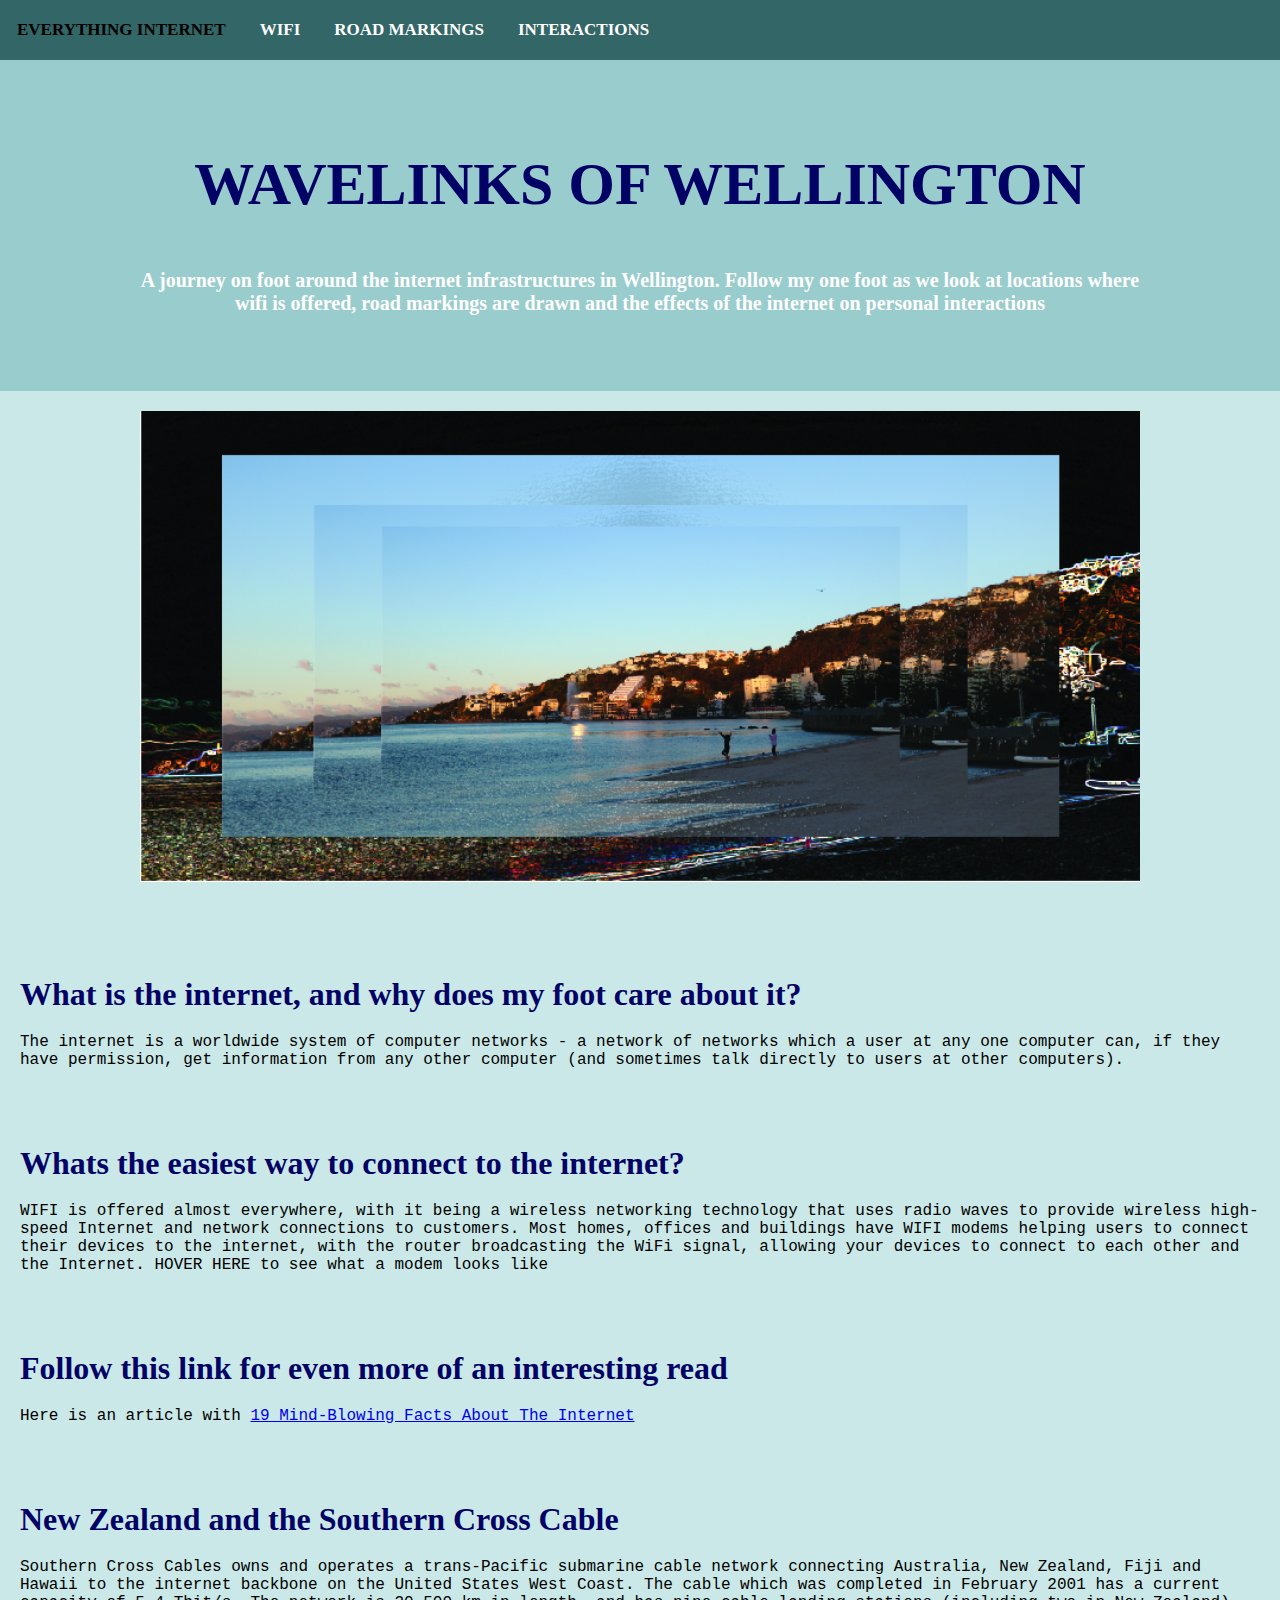
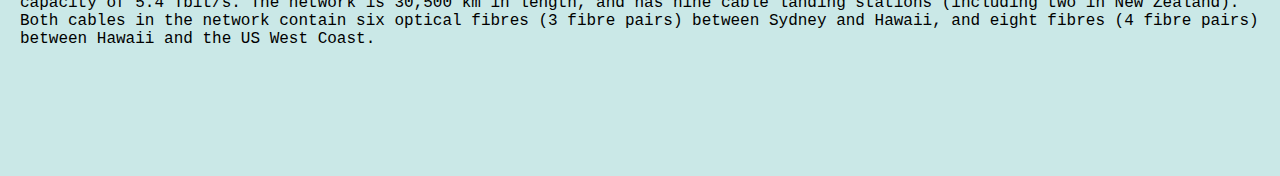
<file: index.html>
<!DOCTYPE HTML>

<html>

<head>

<div class="navbar">

	<meta http-equiv="Content-Type" content="text/html; charset=UTF-8" />
	<title>Wavelinks of Wellington</title>
	<link rel="stylesheet" type="text/css" href="css/style.css">
</head>

<body>

	<nav>
		<a href="index.html"> <span style="color:black">EVERYTHING INTERNET</span> </a>
		<a href="wifi.html">WIFI</a>
		<a href="roadm.html">ROAD MARKINGS</a>
		<a href="interactions.html">INTERACTIONS</a>
	</nav>

</div>

	<header>
		<section>
		<div class="main">
			<h2>WAVELINKS OF WELLINGTON</h2>
			<h6> A journey on foot around the internet infrastructures in Wellington. Follow my one foot as we look at locations where wifi is offered, road markings are drawn and the effects of the internet on personal interactions </h6>
		</div>
		</section>
	</header>
	
		<section>

				<div>
				<img src="img/wellyview2-100.jpg" class="center">
			</div>
	</section>

<br>
<br>
<br>

<h1> What is the internet, and why does my foot care about it? </h1>
<p> The internet is a worldwide system of computer networks - a network of networks which a user at any one computer can, if they have permission, get information from any other computer (and sometimes talk directly to users at other computers). </p>

<br>
<br>

<h1>Whats the easiest way to connect to the internet? </h1>
<p> WIFI is offered almost everywhere, with it being a wireless networking technology that uses radio waves to provide wireless high-speed Internet and network connections to customers. Most homes, offices and buildings have WIFI modems helping users to connect their devices to the internet, with the router broadcasting the WiFi signal, allowing your devices to connect to each other and the Internet. <span> HOVER HERE to see what a modem looks like </span>
<img class="modem1" src="img/modem1-100.jpg"  width="250" height="250" align="middle">
</p>

<br>
<br>

<h1> Follow this link for even more of an interesting read </h1>
<p> Here is an article with <a href="https://lifehacks.io/facts-about-the-internet/"> 19 Mind-Blowing Facts About The Internet</a> <p>

<br> 
<br>

<h1> New Zealand and the Southern Cross Cable </h1>
<p> Southern Cross Cables owns and operates a trans-Pacific submarine cable network connecting Australia, New Zealand, Fiji and Hawaii to the internet backbone on the United States West Coast. The cable which was completed in February 2001 has a current capacity of 5.4 Tbit/s. The network is 30,500 km in length, and has nine cable landing stations (including two in New Zealand). Both cables in the network contain six optical fibres (3 fibre pairs) between Sydney and Hawaii, and eight fibres (4 fibre pairs) between Hawaii and the US West Coast. </p>

<br>
<br>
<br>
<br>
<br>
<br>

</body>

</html>
</file>
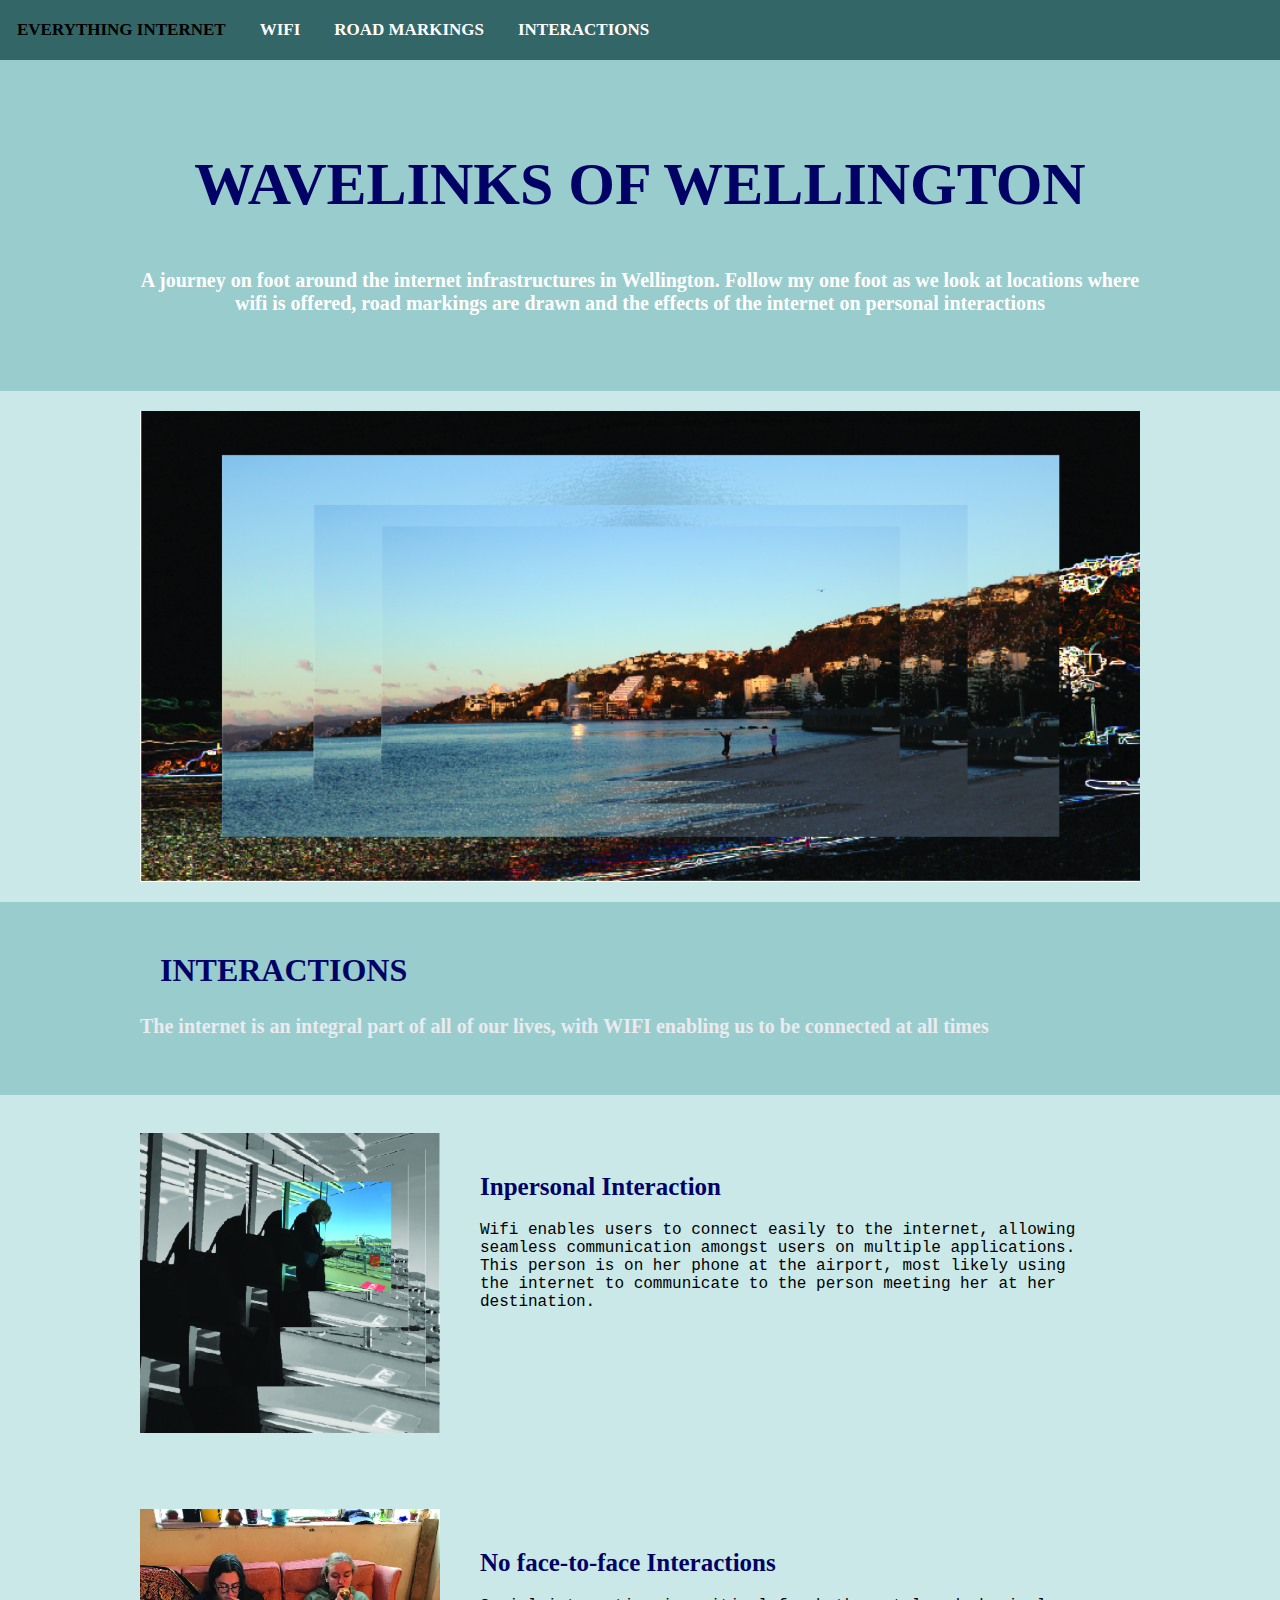
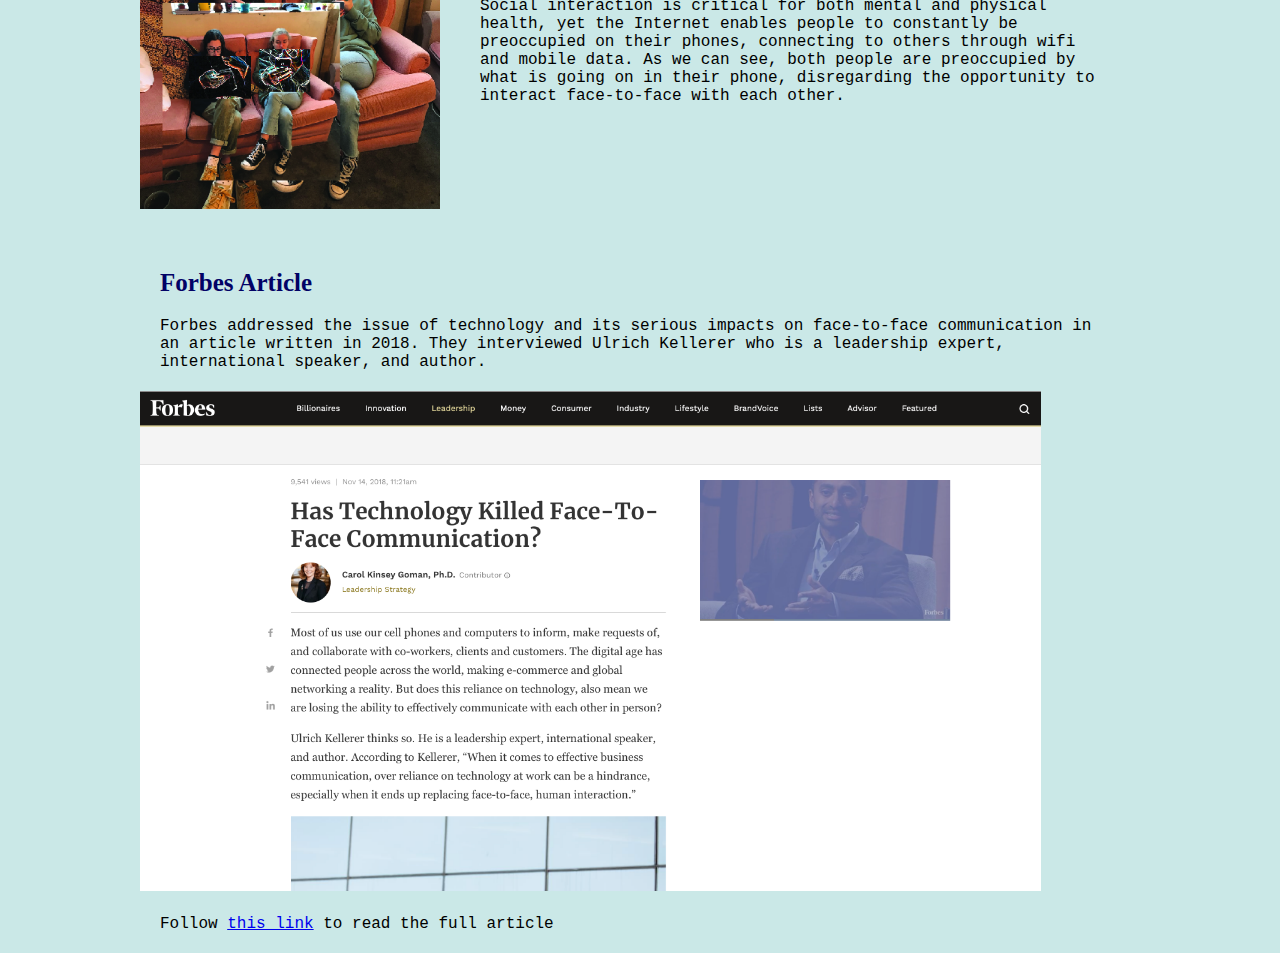
<file: interactions.html>
<!DOCTYPE HTML>

<html>

<head>

<div class="navbar">

	<meta http-equiv="Content-Type" content="text/html; charset=UTF-8" />
	<title>Wavelinks of Wellington</title>
	<link rel="stylesheet" type="text/css" href="css/style.css">
</head>

<body>


	<nav>
		<a href="index.html"> <span style="color:black">EVERYTHING INTERNET</span> </a>
		<a href="wifi.html">WIFI</a>
		<a href="roadm.html">ROAD MARKINGS</a>
		<a href="interactions.html">INTERACTIONS</a>
	</nav>

</div>	

	<header>
		<section>
		<div class="main">
			<h2>WAVELINKS OF WELLINGTON</h2>
			<h6> A journey on foot around the internet infrastructures in Wellington. Follow my one foot as we look at locations where wifi is offered, road markings are drawn and the effects of the internet on personal interactions </h6>
		</div>
		</section>
	</header>
	
		<section>

				<div>
				<img src="img/wellyview2-100.jpg" class="center">
			</div>
	</section>



	<header>
		<section>
			<h1>INTERACTIONS</h1>
			<h4>The internet is an integral part of all of our lives, with WIFI enabling us to be connected at all times </h4>
		</section>
	</header>

	<br>

	<section>
		<div class="g-row">
			<div class="g-30">
				<img src="img/interactions1-100.jpg">
			</div>
			<div class="g-70 padded">
				<h3>Inpersonal Interaction</h3>
				<p>Wifi enables users to connect easily to the internet, allowing seamless communication amongst users on multiple applications. This person is on her phone at the airport, most likely using the internet to communicate to the person meeting her at her destination. 


</p>
			</div>
		</div>
<br>
<br>
<br>
<br>
		<div class="g-row">
			<div class="g-30">
				<img src="img/interactions2-100.jpg">
			</div>
			<div class="g-70 padded">
				<h3>No face-to-face Interactions</h3>
				<p>Social interaction is critical for both mental and physical health, yet the Internet enables people to constantly be preoccupied on their phones, connecting to others through wifi and mobile data. As we can see, both people are preoccupied by what is going on in their phone, disregarding the opportunity to interact face-to-face with each other. 

</p>
			</div>
		</div>

<br>
<br>

	
<h3> Forbes Article </h3>	
<p> Forbes addressed the issue of technology and its serious impacts on face-to-face communication in an article written in 2018. They interviewed Ulrich Kellerer who is a leadership expert, international speaker, and author. </p>
<img src="img/forbes.jpg" height="500">

<p> Follow <a href="https://www.forbes.com/sites/carolkinseygoman/2018/11/14/has-technology-killed-face-to-face-communication/#db31f09a8ccc"> this link</a> to read the full article <p>

	</section>



</body>

</html>
</file>
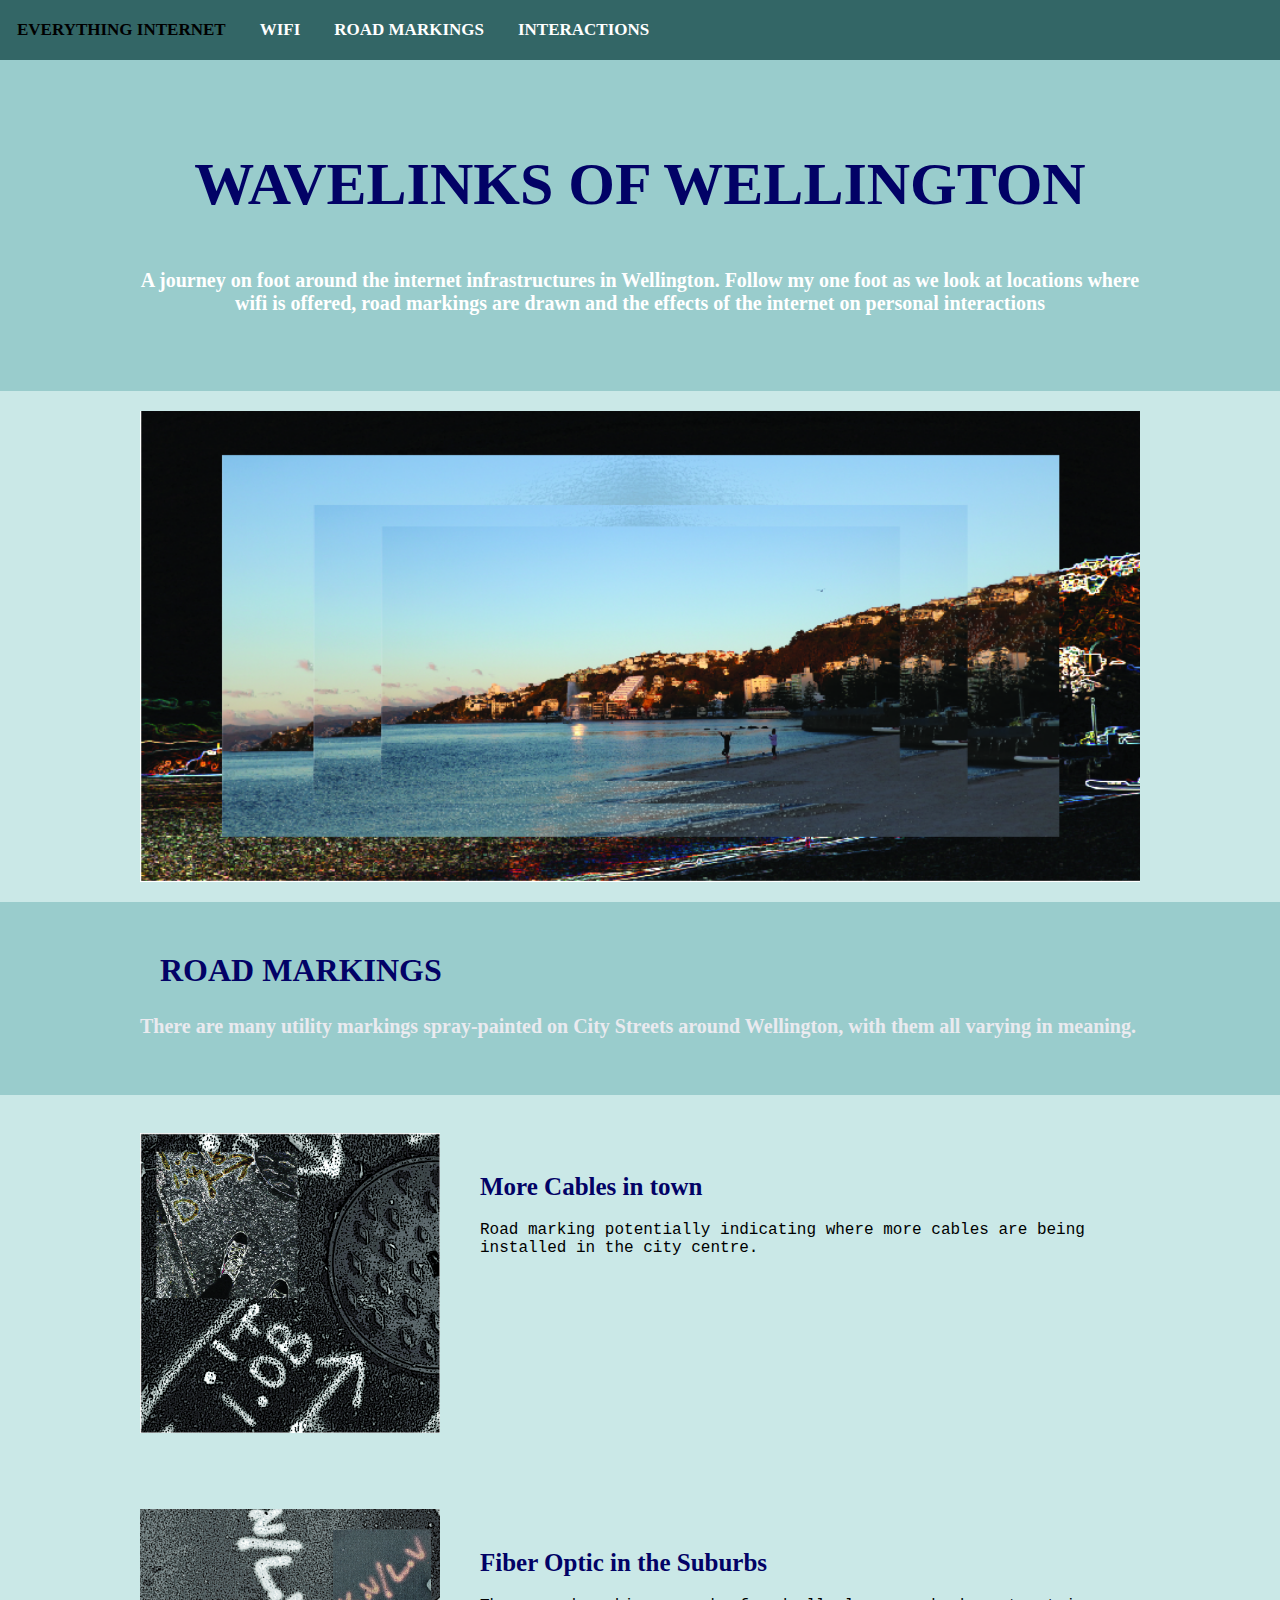
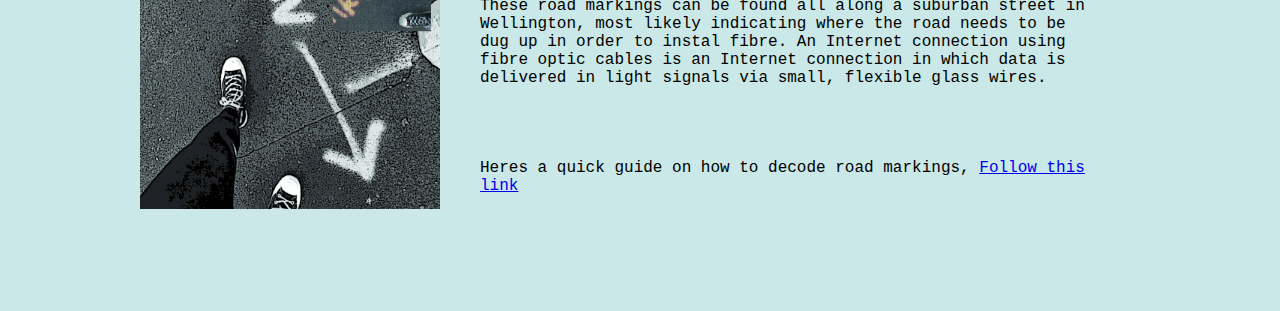
<file: roadm.html>
<!DOCTYPE HTML>

<html>

<head>

<div class="navbar">

	<meta http-equiv="Content-Type" content="text/html; charset=UTF-8" />
	<title>Wavelinks of Wellington</title>
	<link rel="stylesheet" type="text/css" href="css/style.css">
</head>

<body>
	<nav>
		<a href="index.html"> <span style="color:black">EVERYTHING INTERNET</span> </a>
		<a href="wifi.html">WIFI</a>
		<a href="roadm.html">ROAD MARKINGS</a>
		<a href="interactions.html">INTERACTIONS</a>
	</nav>

</div>
	
	<header>
		<section>
		<div class="main">
			<h2>WAVELINKS OF WELLINGTON</h2>
			<h6> A journey on foot around the internet infrastructures in Wellington. Follow my one foot as we look at locations where wifi is offered, road markings are drawn and the effects of the internet on personal interactions </h6>
		</div>
		</section>
	</header>
	
		<section>

				<div>
				<img src="img/wellyview2-100.jpg" class="center">
			</div>
	</section>



	<header>
		<section>
			<h1>ROAD MARKINGS</h1>
			<h4>There are many utility markings spray-painted on City Streets around Wellington, with them all varying in meaning. </h4>
		</section>
	</header>

	<br>

	<section>
		<div class="g-row">
			<div class="g-30">
				<img src="img/roadm1-100.jpg">
			</div>
			<div class="g-70 padded">
				<h3>More Cables in town</h3>
				<p>Road marking potentially indicating where more cables are being installed in the city centre.

</p>
			</div>
		</div>
<br>
<br>
<br>
<br>
		<div class="g-row">
			<div class="g-30">
				<img src="img/roadm2-100.jpg">
			</div>
			<div class="g-70 padded">
				<h3>Fiber Optic in the Suburbs</h3>
				<p>These road markings can be found all along a suburban street in Wellington, most likely indicating where the road needs to be dug up in order to instal fibre. An Internet connection using fibre optic cables is an Internet connection in which data is delivered in light signals via small, flexible glass wires.
<br>
<br>
<br>
<br>
<br>
Heres a quick guide on how to decode road markings, <a href="https://99percentinvisible.org/article/colorful-language-decoding-utility-markings-spray-painted-on-city-streets/">Follow this link</a>
</p>
			</div>
		</div>

	
	</section>
	
	<br>
	<br>

<p> </p




</body>

</html>
</file>
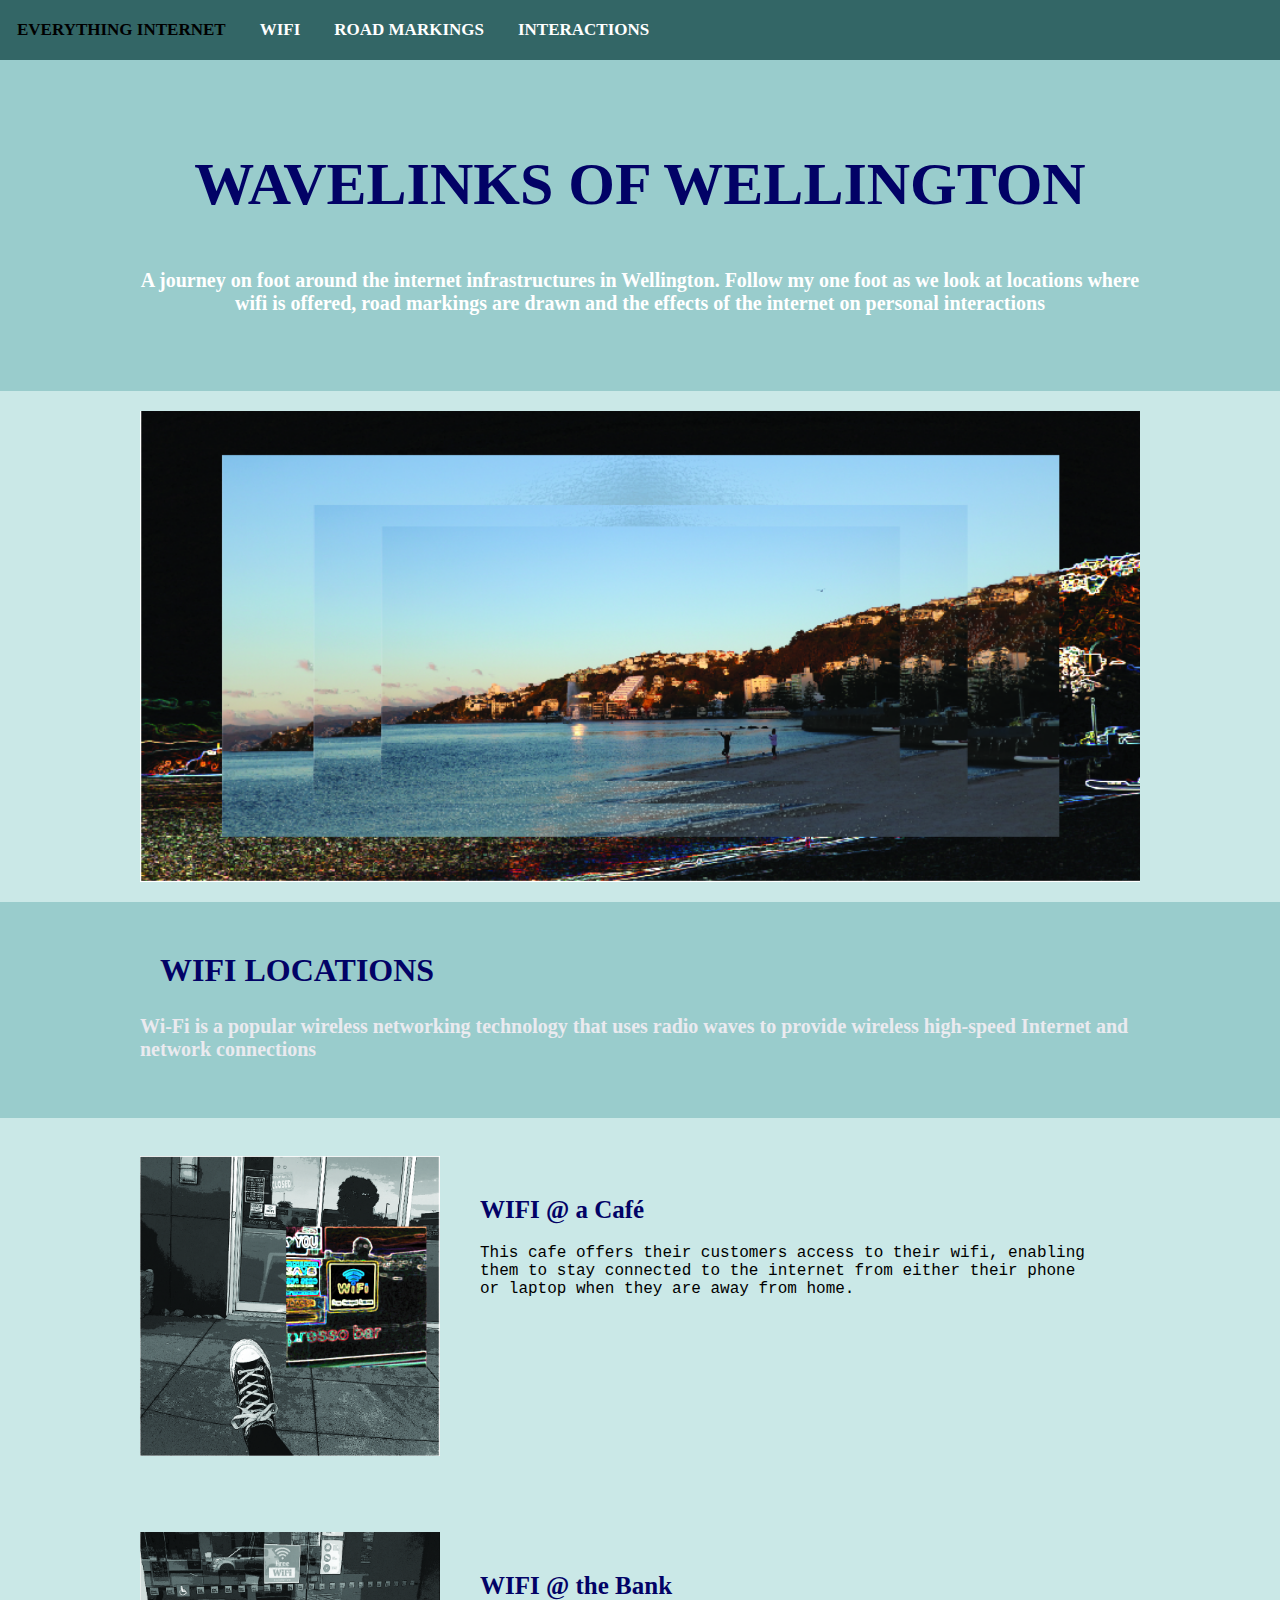
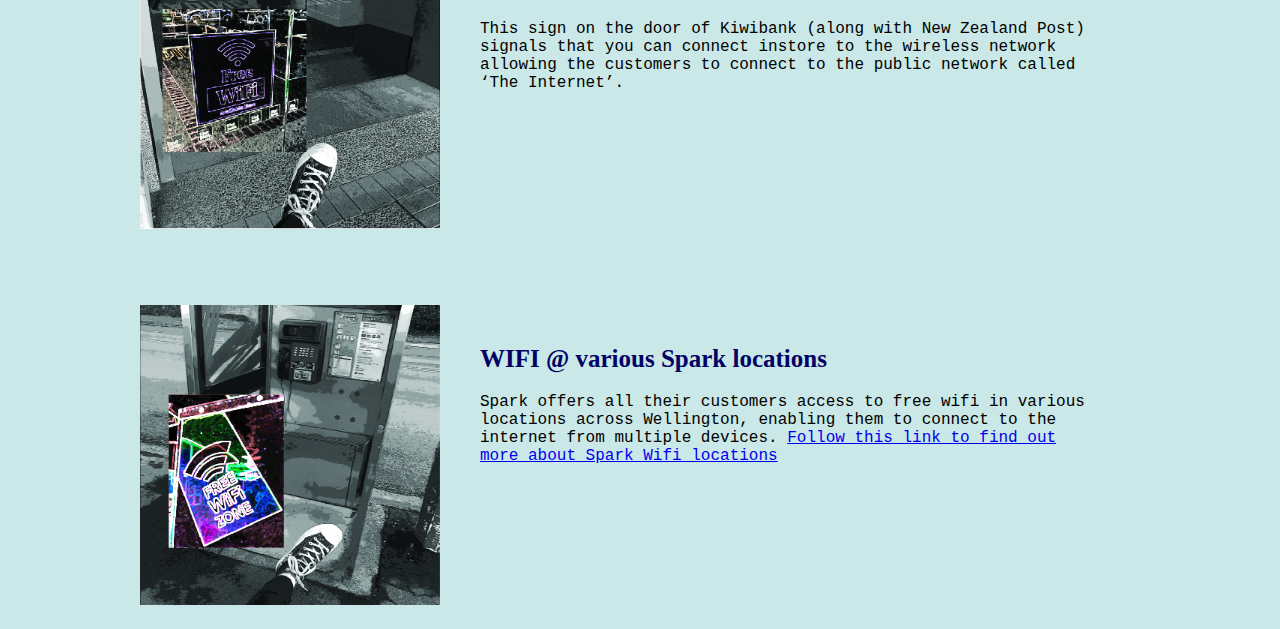
<file: wifi.html>
<!DOCTYPE HTML>

<html>

<head>

<div class="navbar">

	<meta http-equiv="Content-Type" content="text/html; charset=UTF-8" />
	<title>Wavelinks of Wellington</title>
	<link rel="stylesheet" type="text/css" href="css/style.css">
</head>

<body>

	<nav>
		<a href="index.html"> <span style="color:black">EVERYTHING INTERNET</span> </a>
		<a href="wifi.html">WIFI</a>
		<a href="roadm.html">ROAD MARKINGS</a>
		<a href="interactions.html">INTERACTIONS</a>
	</nav>

</div>	

	<header>
		<section>
		<div class="main">
			<h2>WAVELINKS OF WELLINGTON</h2>
			<h6> A journey on foot around the internet infrastructures in Wellington. Follow my one foot as we look at locations where wifi is offered, road markings are drawn and the effects of the internet on personal interactions </h6>
		</div>
		</section>
	</header>
	
		<section>

				<div>
				<img src="img/wellyview2-100.jpg" class="center">
			</div>
	</section>




	<header>
		<section>
			<h1>WIFI LOCATIONS</h1>
			<h4>Wi-Fi is a popular wireless networking technology that uses radio waves to provide wireless high-speed Internet and network connections </h4>
		</section>
	</header>
	
	<br>

	<section>
		<div class="g-row">
			<div class="g-30">
				<img src="img/wifi1-100.jpg">
			</div>
			<div class="g-70 padded">
				<h3>WIFI @ a Café</h3>
				<p>This cafe offers their customers access to their wifi, enabling them to stay connected to the internet from either their phone or laptop when they are away from home.
</p>
			</div>
		</div>
<br>
<br>
<br>
<br>
		<div class="g-row">
			<div class="g-30">
				<img src="img/wifi2-100.jpg">
			</div>
			<div class="g-70 padded">
				<h3>WIFI @ the Bank</h3>
				<p>This sign on the door of Kiwibank (along with New Zealand Post) signals that you can connect instore to the wireless network allowing the customers to connect to the public network called ‘The Internet’.
</p>
			</div>
		</div>
<br>
<br>
<br>
<br>
		<div class="g-row">
			<div class="g-30">
				<img src="img/wifi3-100.jpg">
			</div>
			<div class="g-70 padded">
				<h3>WIFI @ various Spark locations</h3>
				<p>Spark offers all their customers access to free wifi in various locations across Wellington, enabling them to connect to the internet from multiple devices. <a href="https://www.spark.co.nz/help/get-more/wifi-hotspots/find-free-wifi/"> Follow this link to find out more about Spark Wifi locations </a> </p>
</p>

			</div>
		</div>

	
	</section>




</body>

</html>
</file>
<file: css/style.css>
*{
	box-sizing: border-box; 
}

body{
	margin: 0px;
	font-family: sans-serif;
}

section{
	max-width: 1000px;
	margin-left: auto;
	margin-right: auto;
	margin-top: 20px;
	margin-bottom: 20px;
}

header{
	background-color: #99cccc;
	color: white; 
	padding-top: 30px;
	padding-bottom: 30px;
}

nav{
	width: 100%;
	height: 60px;
	background-color: #336666;
}

nav a, nav h3{
	float: left;
	margin: 0px;
	line-height: 60px;
	margin-left: 1em;
	margin-right: 1em;
	text-decoration: none;
	color: white;
	font-family: Georgia;
	font-size: 17px;
	font-weight: bold;
}

nav a:hover{
	text-decoration: underline; 
}



/* Simple grid */
.g-row{
	width: 100%;
	overflow: hidden;
}

.g-row img{
	width: 100%; 
}

.g-50{
	width: 50%;
	float: left;
}

.g-30{
	width: 30%;
	float: left;
}

.g-70{
	width: 70%;
	float: left;
}


.show{
	border: 1px solid blue;
	padding: 2px;
}

.padded{
	padding: 20px; 
}



.center {
  display: block;
  margin-left: auto;
  margin-right: auto;
  width: 100%;
}

h2 {
font-size: 60px;
font-family: Georgia;
text-align: center;
color: #020266;
font-weight: bold;
}

body {
background-color: #cae8e7;
}

h6 {
font-size: 20px;
font-family: Lucida Console;
text-align: center;
color: white;
}

p {
font-size: 16px;
font-family: Courier;
margin: 20px;
}

h4 {
font-size: 20px;
font-family: Lucida Console;
color: #eaeaef;
}

h1 {
font-size: 32px;
font-family: Georgia;
color: #020266;
margin: 20px;
}

h3 {
font-size: 25px;
font-family: Georgia;
color: #020266;
font-weight: bold;
margin: 20px;
}

.modem {
 display: block;
  margin-left: auto;
  margin-right: auto;
  width: 100%;
}

.modem1 {
   display: none
}

span:hover + img{
   display: block;
}


.navbar {
  overflow: hidden;
  background-color: #333;
  position: fixed; 
  top: 0; 
  width: 100%; 
}

.main {
  margin-top: 120px; 
}
</file>
